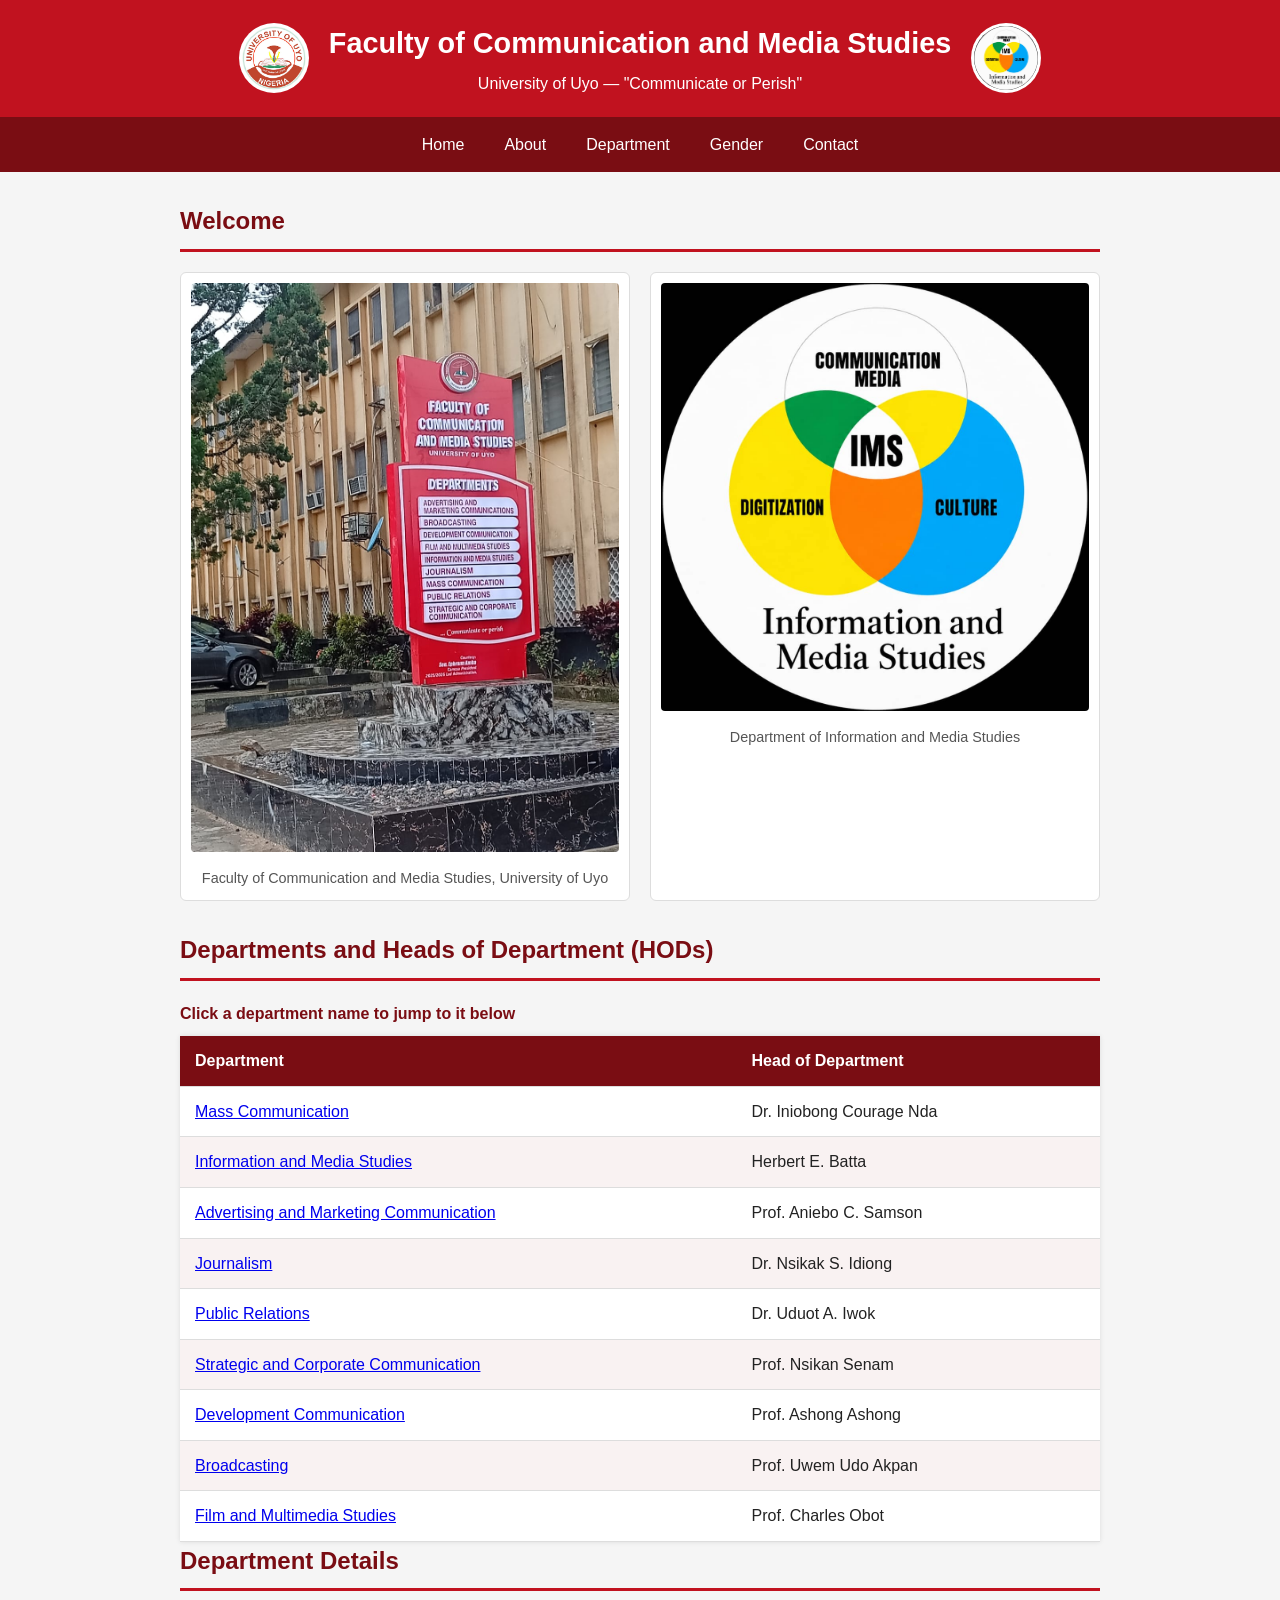
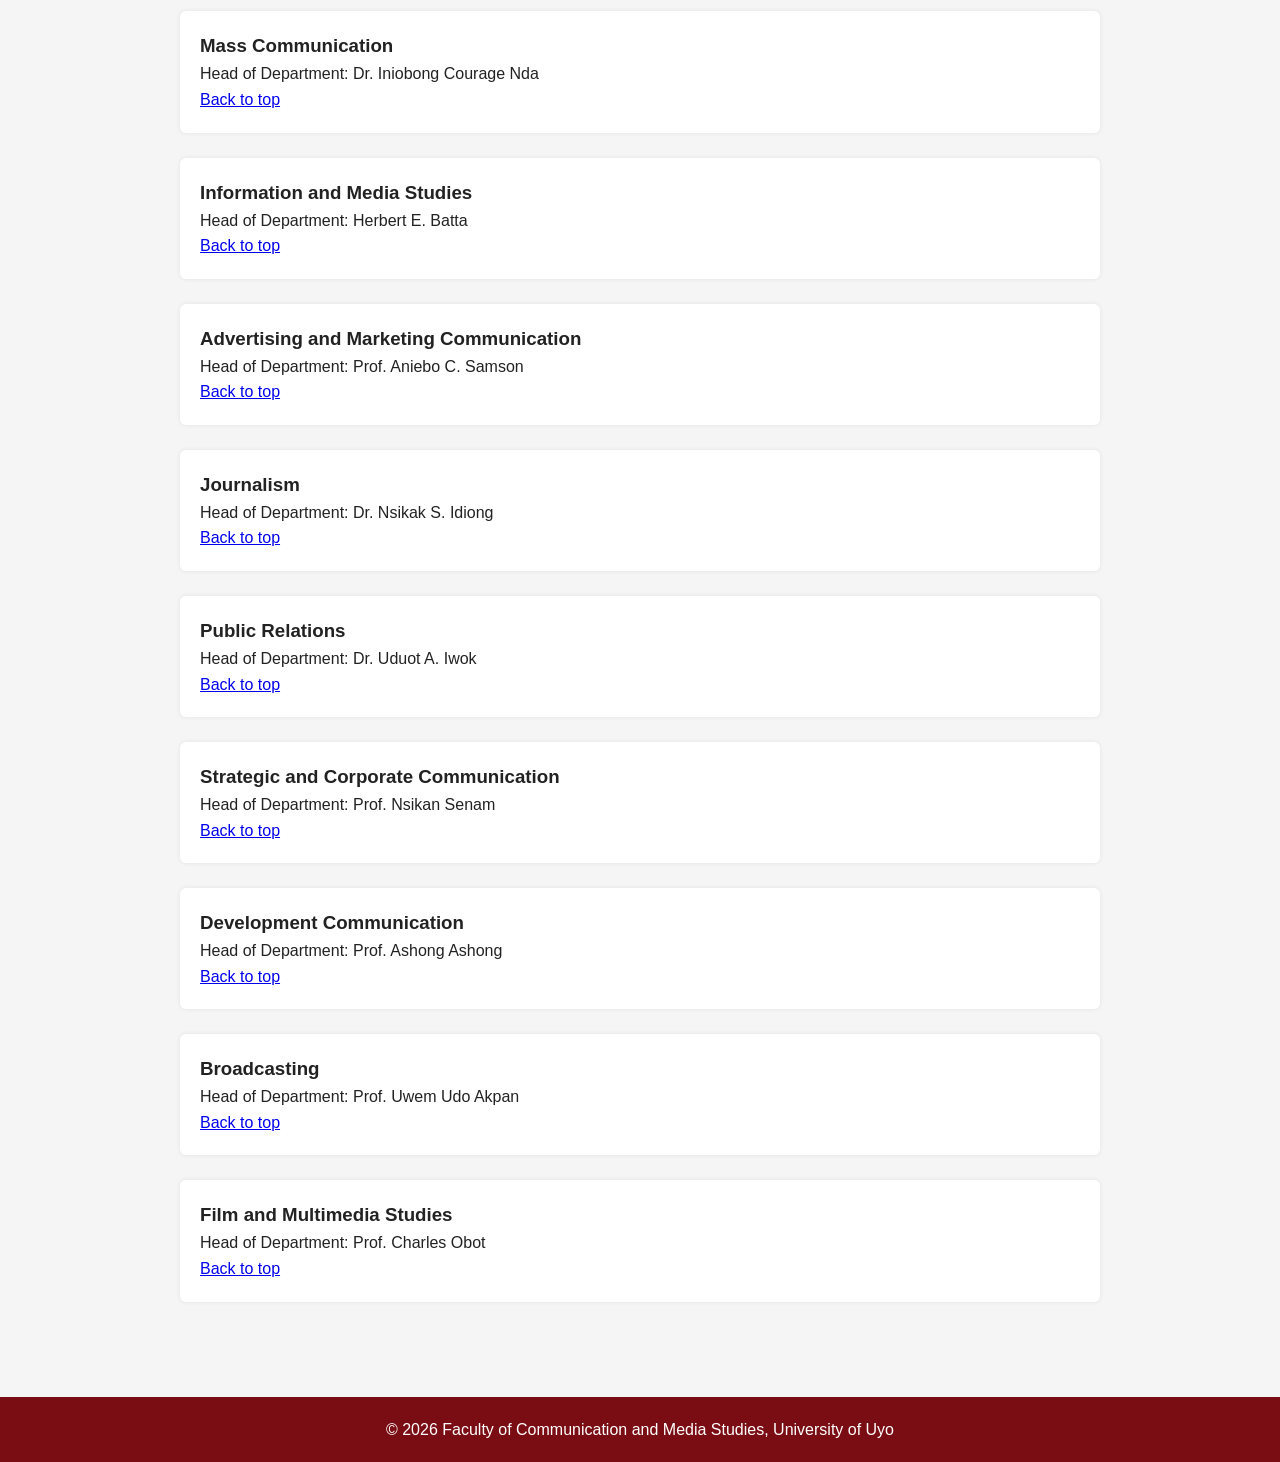
<file: index.html>
<!DOCTYPE html>
<html lang="en">
<head>
<meta charset="UTF-8">
<title>Home - Faculty of Communication and Media Studies</title>
<link rel="stylesheet" href="style.css">
</head>
<body>

<header id="top">
  <img src="images/uniuyo-logo.png" alt="University of Uyo logo">
  <div class="header-text">
    <h1>Faculty of Communication and Media Studies</h1>
    <p>University of Uyo &mdash; "Communicate or Perish"</p>
  </div>
  <img src="images/ims-logo.jpg" alt="Information and Media Studies department logo">
</header>

<nav>
  <a href="index.html">Home</a>
  <a href="about.html">About</a>
  <a href="department.html">Department</a>
  <a href="gender.html">Gender</a>
  <a href="contact.html">Contact</a>
</nav>

<main>

  <h2>Welcome</h2>
  <div class="hero-images">
    <figure>
      <img src="images/faculty-building.jpg" alt="Faculty of Communication and Media Studies signage and building">
      <figcaption>Faculty of Communication and Media Studies, University of Uyo</figcaption>
    </figure>
    <figure>
      <img src="images/ims-logo.jpg" alt="Information and Media Studies department logo">
      <figcaption>Department of Information and Media Studies</figcaption>
    </figure>
  </div>

  <h2>Departments and Heads of Department (HODs)</h2>
  <table>
    <caption>Click a department name to jump to it below</caption>
    <thead>
      <tr>
        <th>Department</th>
        <th>Head of Department</th>
      </tr>
    </thead>
    <tbody>
      <tr>
        <td><a href="#mass-comm">Mass Communication</a></td>
        <td>Dr. Iniobong Courage Nda</td>
      </tr>
      <tr>
        <td><a href="#ims">Information and Media Studies</a></td>
        <td>Herbert E. Batta</td>
      </tr>
      <tr>
        <td><a href="#amc">Advertising and Marketing Communication</a></td>
        <td>Prof. Aniebo C. Samson</td>
      </tr>
      <tr>
        <td><a href="#journalism">Journalism</a></td>
        <td>Dr. Nsikak S. Idiong</td>
      </tr>
      <tr>
        <td><a href="#pr">Public Relations</a></td>
        <td>Dr. Uduot A. Iwok</td>
      </tr>
      <tr>
        <td><a href="#scc">Strategic and Corporate Communication</a></td>
        <td>Prof. Nsikan Senam</td>
      </tr>
      <tr>
        <td><a href="#dev-comm">Development Communication</a></td>
        <td>Prof. Ashong Ashong</td>
      </tr>
      <tr>
        <td><a href="#broadcasting">Broadcasting</a></td>
        <td>Prof. Uwem Udo Akpan</td>
      </tr>
      <tr>
        <td><a href="#film">Film and Multimedia Studies</a></td>
        <td>Prof. Charles Obot</td>
      </tr>
    </tbody>
  </table>

  <h2>Department Details</h2>

  <section id="mass-comm">
    <h3>Mass Communication</h3>
    <p>Head of Department: Dr. Iniobong Courage Nda</p>
    <p><a href="#top">Back to top</a></p>
  </section>

  <section id="ims">
    <h3>Information and Media Studies</h3>
    <p>Head of Department: Herbert E. Batta</p>
    <p><a href="#top">Back to top</a></p>
  </section>

  <section id="amc">
    <h3>Advertising and Marketing Communication</h3>
    <p>Head of Department: Prof. Aniebo C. Samson</p>
    <p><a href="#top">Back to top</a></p>
  </section>

  <section id="journalism">
    <h3>Journalism</h3>
    <p>Head of Department: Dr. Nsikak S. Idiong</p>
    <p><a href="#top">Back to top</a></p>
  </section>

  <section id="pr">
    <h3>Public Relations</h3>
    <p>Head of Department: Dr. Uduot A. Iwok</p>
    <p><a href="#top">Back to top</a></p>
  </section>

  <section id="scc">
    <h3>Strategic and Corporate Communication</h3>
    <p>Head of Department: Prof. Nsikan Senam</p>
    <p><a href="#top">Back to top</a></p>
  </section>

  <section id="dev-comm">
    <h3>Development Communication</h3>
    <p>Head of Department: Prof. Ashong Ashong</p>
    <p><a href="#top">Back to top</a></p>
  </section>

  <section id="broadcasting">
    <h3>Broadcasting</h3>
    <p>Head of Department: Prof. Uwem Udo Akpan</p>
    <p><a href="#top">Back to top</a></p>
  </section>

  <section id="film">
    <h3>Film and Multimedia Studies</h3>
    <p>Head of Department: Prof. Charles Obot</p>
    <p><a href="#top">Back to top</a></p>
  </section>

</main>

<footer>
  <p>&copy; 2026 Faculty of Communication and Media Studies, University of Uyo</p>
</footer>

</body>
</html>
</file>
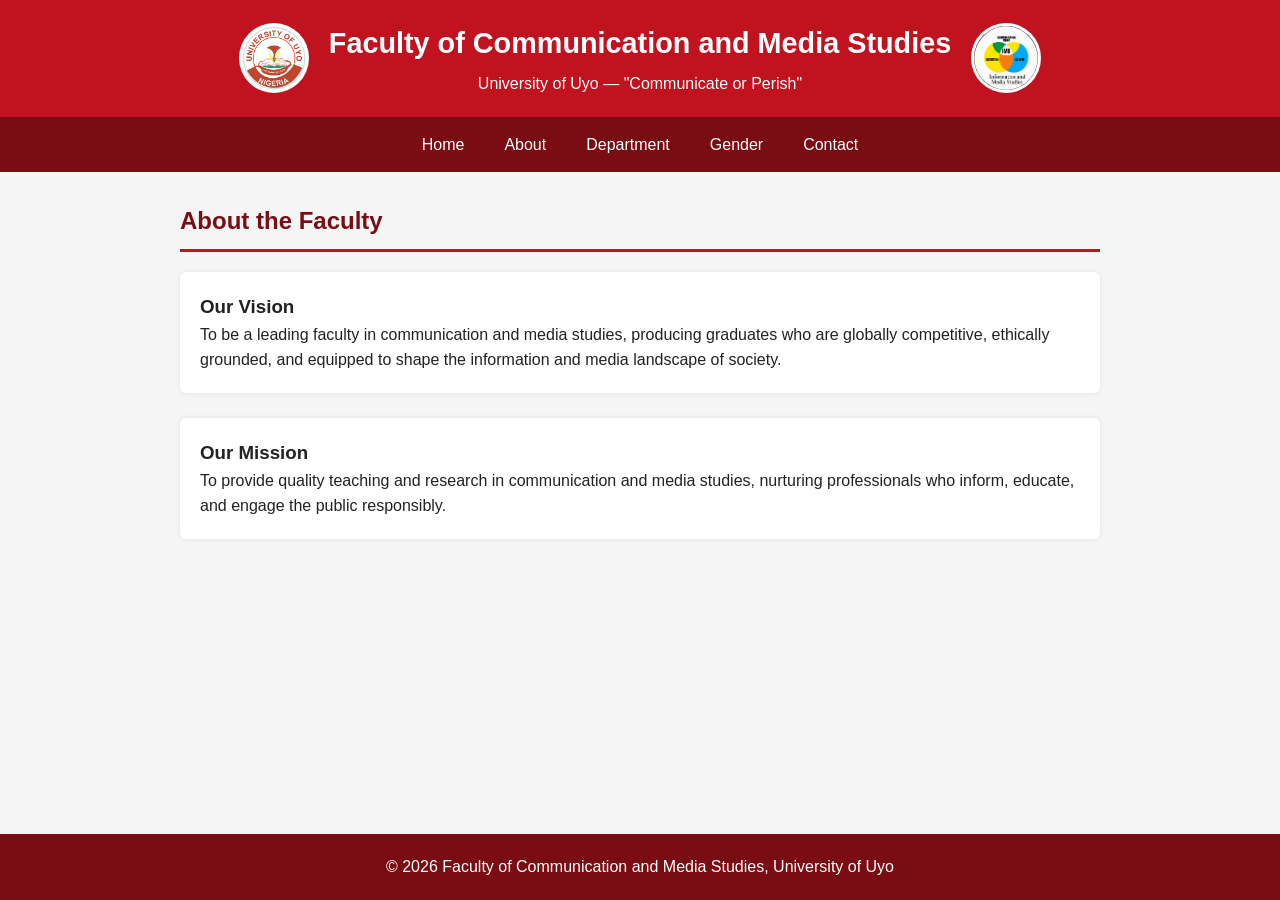
<file: about.html>
<!DOCTYPE html>
<html lang="en">
<head>
<meta charset="UTF-8">
<title>About - Faculty of Communication and Media Studies</title>
<link rel="stylesheet" href="style.css">
</head>
<body>

<header>
  <img src="images/uniuyo-logo.png" alt="University of Uyo logo">
  <div class="header-text">
    <h1>Faculty of Communication and Media Studies</h1>
    <p>University of Uyo &mdash; "Communicate or Perish"</p>
  </div>
  <img src="images/ims-logo.jpg" alt="Information and Media Studies department logo">
</header>

<nav>
  <a href="index.html">Home</a>
  <a href="about.html">About</a>
  <a href="department.html">Department</a>
  <a href="gender.html">Gender</a>
  <a href="contact.html">Contact</a>
</nav>

<main>

  <h2>About the Faculty</h2>

  <section>
    <h3>Our Vision</h3>
    <p>To be a leading faculty in communication and media studies, producing graduates who
    are globally competitive, ethically grounded, and equipped to shape the information
    and media landscape of society.</p>
  </section>

  <section>
    <h3>Our Mission</h3>
    <p>To provide quality teaching and research in communication and media studies,
    nurturing professionals who inform, educate, and engage the public responsibly.</p>
  </section>

</main>

<footer>
  <p>&copy; 2026 Faculty of Communication and Media Studies, University of Uyo</p>
</footer>

</body>
</html>
</file>
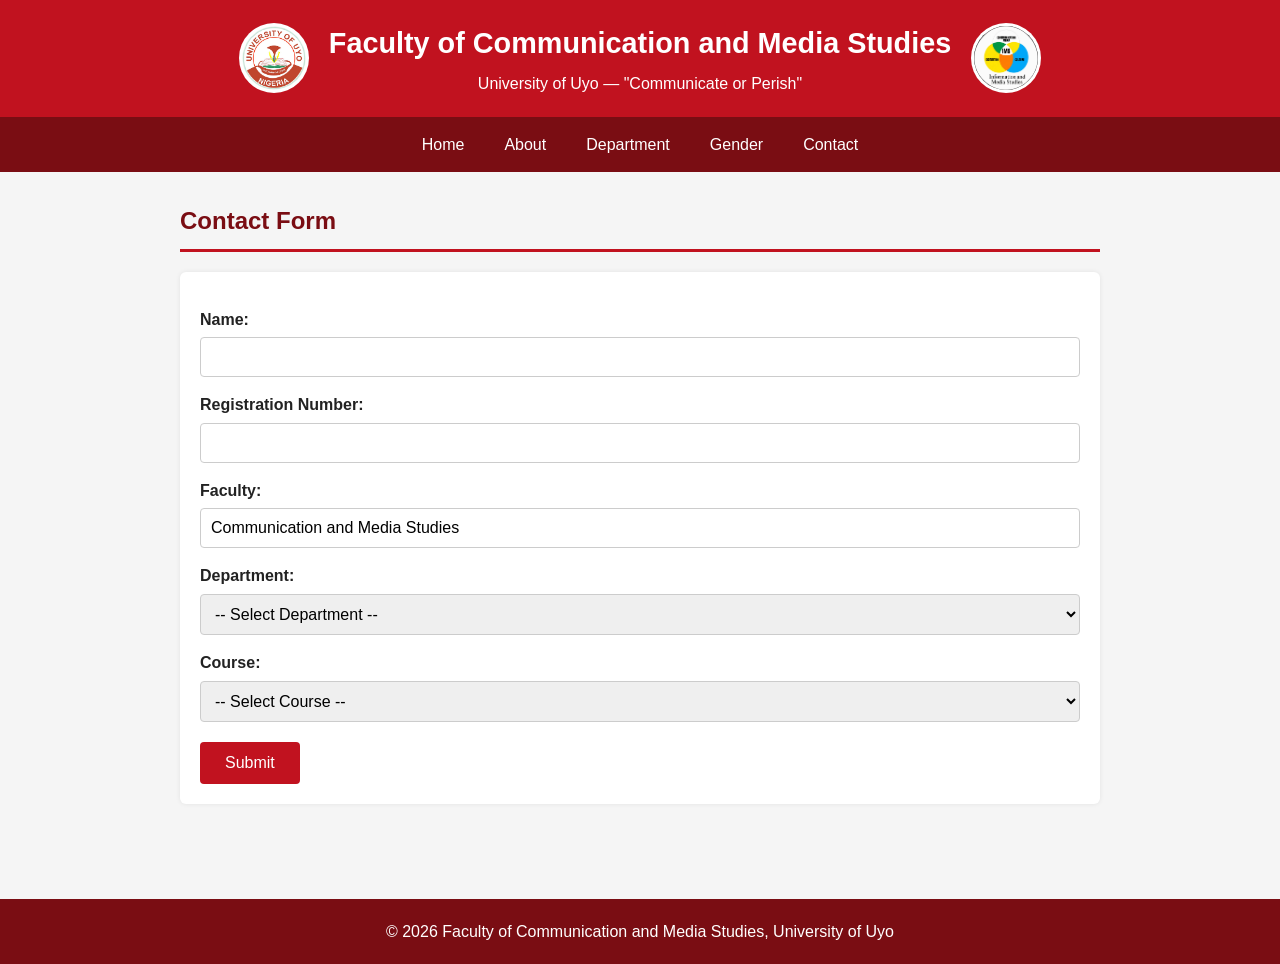
<file: contact.html>
<!DOCTYPE html>
<html lang="en">
<head>
<meta charset="UTF-8">
<title>Contact - Faculty of Communication and Media Studies</title>
<link rel="stylesheet" href="style.css">
</head>
<body>

<header>
  <img src="images/uniuyo-logo.png" alt="University of Uyo logo">
  <div class="header-text">
    <h1>Faculty of Communication and Media Studies</h1>
    <p>University of Uyo &mdash; "Communicate or Perish"</p>
  </div>
  <img src="images/ims-logo.jpg" alt="Information and Media Studies department logo">
</header>

<nav>
  <a href="index.html">Home</a>
  <a href="about.html">About</a>
  <a href="department.html">Department</a>
  <a href="gender.html">Gender</a>
  <a href="contact.html">Contact</a>
</nav>

<main>

  <h2>Contact Form</h2>

  <section>
    <form id="contactForm">

      <label for="name">Name:</label>
      <input type="text" id="name" name="name" required>

      <label for="regnumber">Registration Number:</label>
      <input type="text" id="regnumber" name="regnumber" required>

      <label for="faculty">Faculty:</label>
      <input type="text" id="faculty" name="faculty" value="Communication and Media Studies" readonly>

      <label for="department">Department:</label>
      <select id="department" name="department" required>
        <option value="">-- Select Department --</option>
        <option value="Mass Communication">Mass Communication</option>
        <option value="Information and Media Studies">Information and Media Studies</option>
        <option value="Advertising and Marketing Communication">Advertising and Marketing Communication</option>
        <option value="Journalism">Journalism</option>
        <option value="Public Relations">Public Relations</option>
        <option value="Strategic and Corporate Communication">Strategic and Corporate Communication</option>
        <option value="Development Communication">Development Communication</option>
        <option value="Broadcasting">Broadcasting</option>
        <option value="Film and Multimedia Studies">Film and Multimedia Studies</option>
      </select>

      <label for="course">Course:</label>
      <select id="course" name="course" required>
        <option value="">-- Select Course --</option>
        <option value="Nigerian People and Culture">Nigerian People and Culture</option>
        <option value="History of the Nigerian Mass Media">History of the Nigerian Mass Media</option>
        <option value="Basic Computer Tools and Programme Packages">Basic Computer Tools and Programme Packages</option>
        <option value="Computer Aided Design in Media Production">Computer Aided Design in Media Production</option>
        <option value="Web-based Techniques and Multimedia">Web-based Techniques and Multimedia</option>
        <option value="Information Technology and Media Sociology">Information Technology and Media Sociology</option>
        <option value="Government and Politics in the Information Age">Government and Politics in the Information Age</option>
        <option value="Fundamentals of Information and Media Finance">Fundamentals of Information and Media Finance</option>
      </select>

      <button type="submit">Submit</button>

    </form>
    <p id="saveNote" style="display:none; margin-top:15px; color:#7a0d13; font-weight:bold;">
      Saved!
    </p>
  </section>

</main>

<script src="submissions.js"></script>
<script>
  document.getElementById("contactForm").addEventListener("submit", function (e) {
    e.preventDefault();
    var data = {
      type: "contact",
      name: document.getElementById("name").value,
      regnumber: document.getElementById("regnumber").value,
      faculty: document.getElementById("faculty").value,
      department: document.getElementById("department").value,
      course: document.getElementById("course").value,
      submittedAt: new Date().toISOString()
    };
    downloadSubmission(data, "contact").then(function () {
      document.getElementById("saveNote").style.display = "block";
      e.target.reset();
      document.getElementById("faculty").value = "Communication and Media Studies";
    });
  });
</script>

<footer>
  <p>&copy; 2026 Faculty of Communication and Media Studies, University of Uyo</p>
</footer>

</body>
</html>
</file>
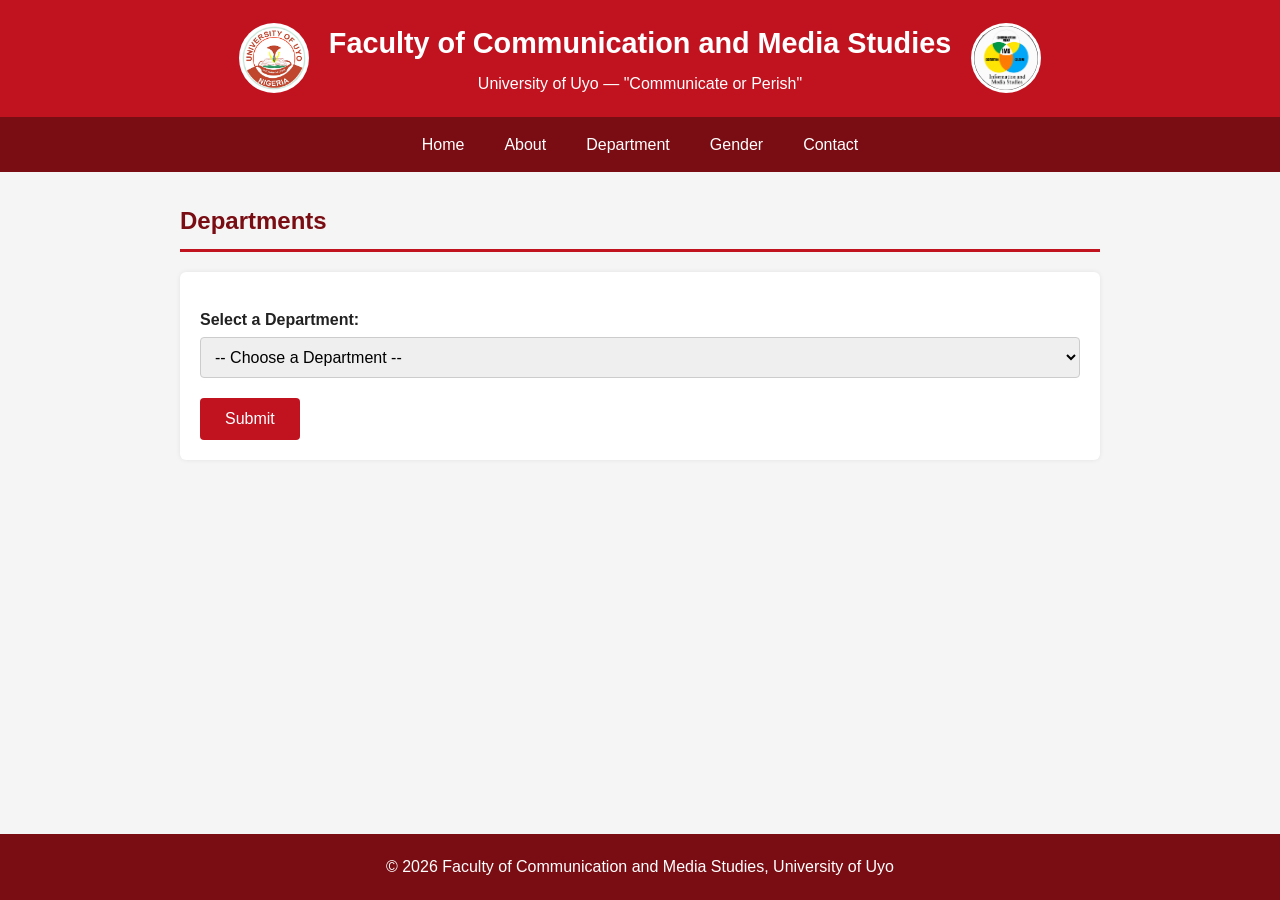
<file: department.html>
<!DOCTYPE html>
<html lang="en">
<head>
<meta charset="UTF-8">
<title>Department - Faculty of Communication and Media Studies</title>
<link rel="stylesheet" href="style.css">
</head>
<body>

<header>
  <img src="images/uniuyo-logo.png" alt="University of Uyo logo">
  <div class="header-text">
    <h1>Faculty of Communication and Media Studies</h1>
    <p>University of Uyo &mdash; "Communicate or Perish"</p>
  </div>
  <img src="images/ims-logo.jpg" alt="Information and Media Studies department logo">
</header>

<nav>
  <a href="index.html">Home</a>
  <a href="about.html">About</a>
  <a href="department.html">Department</a>
  <a href="gender.html">Gender</a>
  <a href="contact.html">Contact</a>
</nav>

<main>

  <h2>Departments</h2>

  <section>
    <form id="deptForm">
      <label for="deptSelect">Select a Department:</label>
      <select id="deptSelect" name="department" onchange="showHOD()" required>
        <option value="">-- Choose a Department --</option>
        <option value="Mass Communication|Dr. Iniobong Courage Nda|">Mass Communication</option>
        <option value="Information and Media Studies|Herbert E. Batta|Nigerian People and Culture, History of the Nigerian Mass Media, Basic Computer Tools and Programme Packages, Computer Aided Design in Media Production, Web-based Techniques and Multimedia, Information Technology and Media Sociology, Government and Politics in the Information Age, Fundamentals of Information and Media Finance">Information and Media Studies</option>
        <option value="Advertising and Marketing Communication|Prof. Aniebo C. Samson|">Advertising and Marketing Communication</option>
        <option value="Journalism|Dr. Nsikak S. Idiong|">Journalism</option>
        <option value="Public Relations|Dr. Uduot A. Iwok|">Public Relations</option>
        <option value="Strategic and Corporate Communication|Prof. Nsikan Senam|">Strategic and Corporate Communication</option>
        <option value="Development Communication|Prof. Ashong Ashong|">Development Communication</option>
        <option value="Broadcasting|Prof. Uwem Udo Akpan|">Broadcasting</option>
        <option value="Film and Multimedia Studies|Prof. Charles Obot|">Film and Multimedia Studies</option>
      </select>

      <div id="deptResult"></div>

      <button type="submit">Submit</button>
    </form>
    <p id="saveNote" style="display:none; margin-top:15px; color:#7a0d13; font-weight:bold;">
      Saved!
    </p>
  </section>

</main>

<footer>
  <p>&copy; 2026 Faculty of Communication and Media Studies, University of Uyo</p>
</footer>

<script src="submissions.js"></script>
<script>
  function showHOD() {
    var select = document.getElementById("deptSelect");
    var result = document.getElementById("deptResult");
    var value = select.value;

    if (value === "") {
      result.style.display = "none";
      return;
    }

    var parts = value.split("|");
    var html = "<p>Head of Department (" + parts[0] + "): " + parts[1] + "</p>";

    if (parts[2]) {
      var courses = parts[2].split(", ");
      html += "<p style=\"margin-top:10px;\">Courses Offered:</p><ul>";
      for (var i = 0; i < courses.length; i++) {
        html += "<li>" + courses[i] + "</li>";
      }
      html += "</ul>";
    } else {
      html += "<p style=\"margin-top:10px;\">Course list not yet available for this department.</p>";
    }

    result.innerHTML = html;
    result.style.display = "block";
  }

  document.getElementById("deptForm").addEventListener("submit", function (e) {
    e.preventDefault();
    var parts = document.getElementById("deptSelect").value.split("|");
    var data = {
      type: "department",
      department: parts[0],
      hod: parts[1],
      courses: parts[2] ? parts[2].split(", ") : [],
      submittedAt: new Date().toISOString()
    };
    downloadSubmission(data, "department").then(function () {
      document.getElementById("saveNote").style.display = "block";
    });
  });
</script>

</body>
</html>
</file>
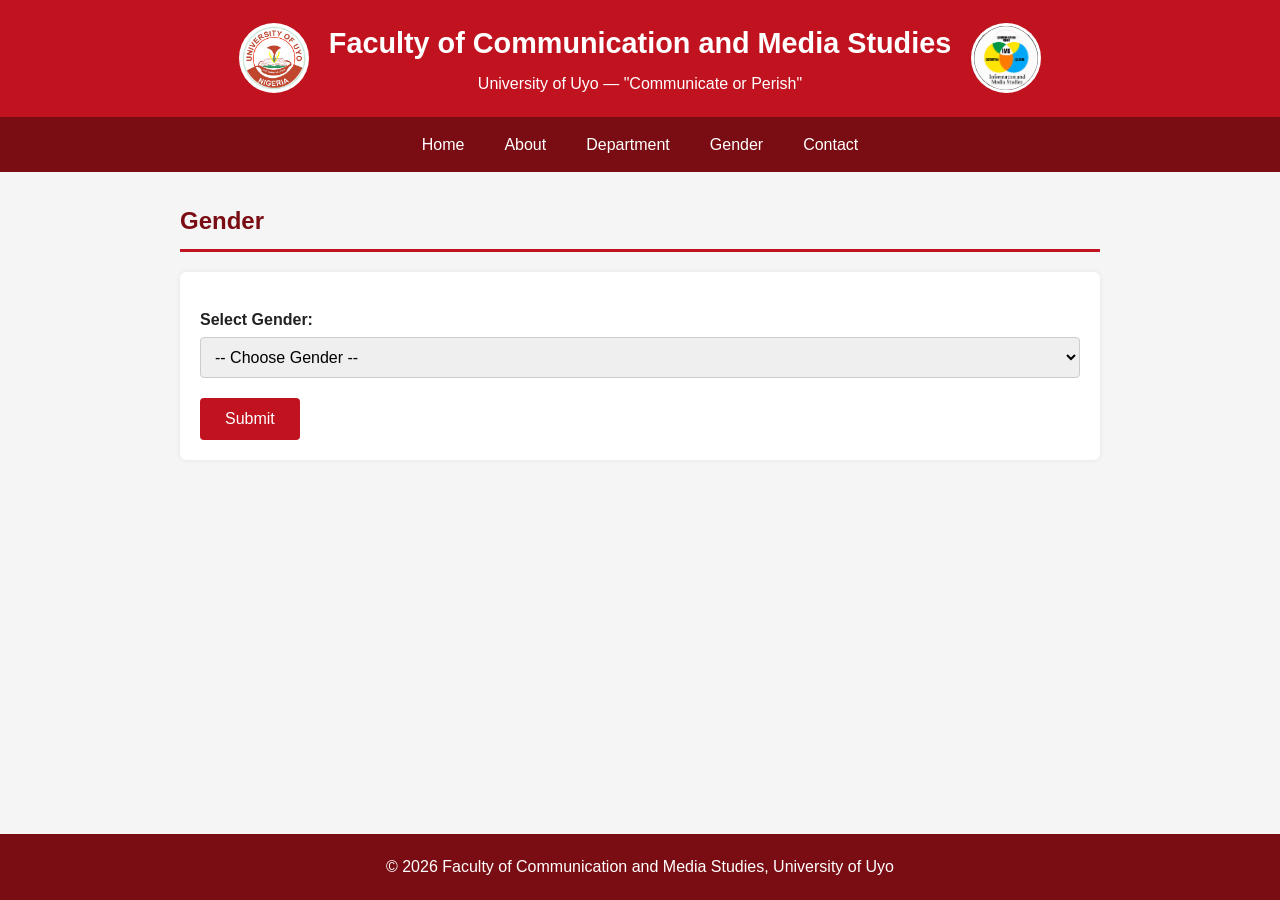
<file: gender.html>
<!DOCTYPE html>
<html lang="en">
<head>
<meta charset="UTF-8">
<title>Gender - Faculty of Communication and Media Studies</title>
<link rel="stylesheet" href="style.css">
</head>
<body>

<header>
  <img src="images/uniuyo-logo.png" alt="University of Uyo logo">
  <div class="header-text">
    <h1>Faculty of Communication and Media Studies</h1>
    <p>University of Uyo &mdash; "Communicate or Perish"</p>
  </div>
  <img src="images/ims-logo.jpg" alt="Information and Media Studies department logo">
</header>

<nav>
  <a href="index.html">Home</a>
  <a href="about.html">About</a>
  <a href="department.html">Department</a>
  <a href="gender.html">Gender</a>
  <a href="contact.html">Contact</a>
</nav>

<main>

  <h2>Gender</h2>

  <section>
    <form id="genderForm">
      <label for="genderSelect">Select Gender:</label>
      <select id="genderSelect" name="gender" onchange="showGender()" required>
        <option value="">-- Choose Gender --</option>
        <option value="Male">Male</option>
        <option value="Female">Female</option>
      </select>

      <div id="genderResult"></div>

      <button type="submit">Submit</button>
    </form>
    <p id="saveNote" style="display:none; margin-top:15px; color:#7a0d13; font-weight:bold;">
      Saved!
    </p>
  </section>

</main>

<footer>
  <p>&copy; 2026 Faculty of Communication and Media Studies, University of Uyo</p>
</footer>

<script src="submissions.js"></script>
<script>
  function showGender() {
    var select = document.getElementById("genderSelect");
    var result = document.getElementById("genderResult");
    var value = select.value;

    if (value === "") {
      result.style.display = "none";
      return;
    }

    result.textContent = "You selected: " + value;
    result.style.display = "block";
  }

  document.getElementById("genderForm").addEventListener("submit", function (e) {
    e.preventDefault();
    var data = {
      type: "gender",
      gender: document.getElementById("genderSelect").value,
      submittedAt: new Date().toISOString()
    };
    downloadSubmission(data, "gender").then(function () {
      document.getElementById("saveNote").style.display = "block";
    });
  });
</script>

</body>
</html>
</file>
<file: style.css>
/* Faculty of Communication and Media Studies - Site Styles */

* {
  box-sizing: border-box;
  margin: 0;
  padding: 0;
}

html, body {
  height: 100%;
}

body {
  font-family: Arial, Helvetica, sans-serif;
  background-color: #f5f5f5;
  color: #222;
  line-height: 1.6;
  display: flex;
  flex-direction: column;
  min-height: 100vh;
}

header {
  background-color: #c1121f;
  color: #fff;
  padding: 20px;
  display: flex;
  align-items: center;
  justify-content: center;
  gap: 20px;
  flex-wrap: wrap;
  text-align: center;
}

header img {
  height: 70px;
  width: 70px;
  object-fit: contain;
  background-color: #fff;
  border-radius: 50%;
  padding: 3px;
}

header .header-text h1 {
  font-size: 1.8rem;
}

header .header-text p {
  font-size: 1rem;
  margin-top: 5px;
}

nav {
  background-color: #7a0d13;
  display: flex;
  justify-content: center;
  flex-wrap: wrap;
}

nav a {
  color: #fff;
  text-decoration: none;
  padding: 15px 20px;
  display: inline-block;
}

nav a:hover {
  background-color: #c1121f;
}

main {
  max-width: 960px;
  margin: 30px auto;
  padding: 0 20px;
  flex: 1;
  width: 100%;
}

h2 {
  color: #7a0d13;
  border-bottom: 3px solid #c1121f;
  padding-bottom: 8px;
  margin-bottom: 20px;
}

.hero-images {
  display: flex;
  flex-wrap: wrap;
  gap: 20px;
  justify-content: center;
  margin-bottom: 30px;
}

.hero-images figure {
  background: #fff;
  border: 1px solid #ddd;
  border-radius: 6px;
  padding: 10px;
  text-align: center;
  max-width: 450px;
}

.hero-images img {
  max-width: 100%;
  height: auto;
  border-radius: 4px;
}

.hero-images figcaption {
  margin-top: 8px;
  font-size: 0.9rem;
  color: #555;
}

table {
  width: 100%;
  border-collapse: collapse;
  background: #fff;
  box-shadow: 0 0 5px rgba(0, 0, 0, 0.1);
}

table caption {
  text-align: left;
  font-weight: bold;
  margin-bottom: 10px;
  color: #7a0d13;
}

th, td {
  text-align: left;
  padding: 12px 15px;
  border-bottom: 1px solid #ddd;
}

th {
  background-color: #7a0d13;
  color: #fff;
}

tr:nth-child(even) {
  background-color: #f9f2f2;
}

.homepage-links {
  margin: 20px 0;
  padding: 15px;
  background: #fff;
  border-left: 4px solid #c1121f;
}

.homepage-links a {
  color: #7a0d13;
  font-weight: bold;
}

section {
  background: #fff;
  padding: 20px;
  margin-bottom: 25px;
  border-radius: 6px;
  box-shadow: 0 0 5px rgba(0, 0, 0, 0.08);
}

form label {
  display: block;
  margin-top: 15px;
  font-weight: bold;
}

form input[type="text"],
form select {
  width: 100%;
  padding: 10px;
  margin-top: 5px;
  border: 1px solid #ccc;
  border-radius: 4px;
  font-size: 1rem;
}

form button {
  margin-top: 20px;
  padding: 12px 25px;
  background-color: #c1121f;
  color: #fff;
  border: none;
  border-radius: 4px;
  font-size: 1rem;
  cursor: pointer;
}

form button:hover {
  background-color: #7a0d13;
}

#deptResult, #genderResult {
  margin-top: 15px;
  padding: 12px;
  background-color: #f9f2f2;
  border-left: 4px solid #c1121f;
  font-weight: bold;
  display: none;
}

#deptResult ul {
  margin: 5px 0 0 20px;
  font-weight: normal;
}

footer {
  text-align: center;
  padding: 20px;
  background-color: #7a0d13;
  color: #fff;
  margin-top: 40px;
}
</file>
